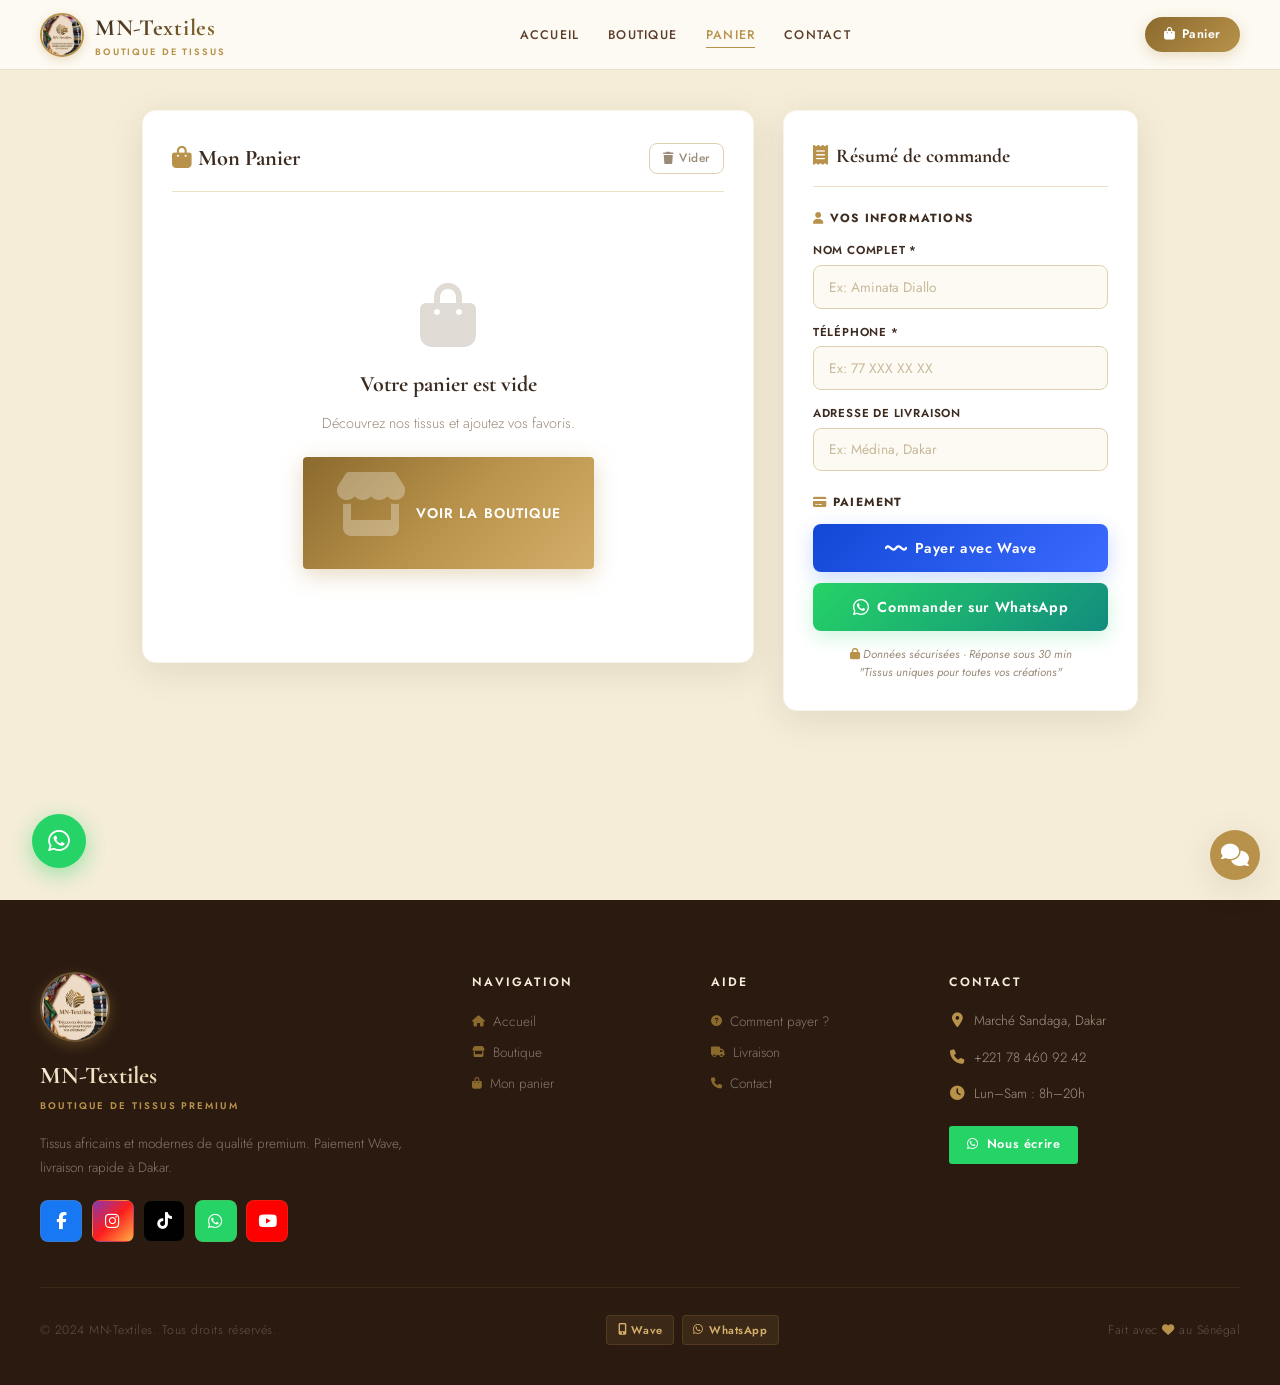
<file: MN-Textiles/panier.html>
<!DOCTYPE html>
<html lang="fr">
<head>
  <meta charset="UTF-8">
  <meta name="viewport" content="width=device-width, initial-scale=1.0">
  <meta name="description" content="Mon panier MN-Textiles — Passez votre commande et payez via Wave.">
  <title>Mon Panier — MN-Textiles</title>
  <link rel="stylesheet" href="style.css">
  <link rel="stylesheet" href="https://cdnjs.cloudflare.com/ajax/libs/font-awesome/6.5.0/css/all.min.css">
  <link rel="icon" href="imagesboutique/logo.png">
</head>
<body>

<!-- WhatsApp flottant -->
<a class="wa-float" href="https://wa.me/221784609242?text=Bonjour%20MN-Textiles%20!" target="_blank" title="Commander sur WhatsApp">
  <i class="fab fa-whatsapp"></i>
</a>

<!-- NAVBAR -->
<nav class="navbar" id="navbar">
  <a class="nav-logo" href="index.html">
    <img class="nav-logo-img" src="imagesboutique/logo.png" alt="MN-Textiles">
    <div>
      <span class="nav-logo-name">MN-Textiles</span>
      <span class="nav-logo-sub">Boutique de tissus</span>
    </div>
  </a>
  <ul class="nav-links" id="nav-links">
    <li><a href="index.html">Accueil</a></li>
    <li><a href="boutique.html">Boutique</a></li>
    <li><a href="panier.html" class="active">Panier</a></li>
    <li><a href="index.html#footer">Contact</a></li>
  </ul>
  <div class="nav-right">
    <a href="panier.html" class="cart-btn">
      <i class="fas fa-shopping-bag"></i> Panier
      <span class="cart-badge" id="cart-badge">0</span>
    </a>
    <button class="burger" id="burger" aria-label="Menu">
      <span></span><span></span><span></span>
    </button>
  </div>
</nav>

<!-- PAGE PANIER -->
<main class="cart-page">
  <div class="cart-container">

    <!-- Articles -->
    <div class="cart-box">
      <div class="cart-header">
        <h2><i class="fas fa-shopping-bag" style="color:var(--or);margin-right:.4rem"></i>Mon Panier</h2>
        <button class="cart-clear" id="cart-clear-btn"><i class="fas fa-trash"></i> Vider</button>
      </div>
      <div id="cart-items-container"></div>
    </div>

    <!-- Résumé + Paiement -->
    <aside class="summary-box">
      <h3><i class="fas fa-receipt" style="color:var(--or);margin-right:.5rem"></i>Résumé de commande</h3>
      <div id="order-summary-content"></div>

      <!-- Formulaire client -->
      <div class="customer-form">
        <h4><i class="fas fa-user"></i> Vos informations</h4>
        <div class="form-group">
          <label>Nom complet *</label>
          <input type="text" id="client-nom" placeholder="Ex: Aminata Diallo">
        </div>
        <div class="form-group">
          <label>Téléphone *</label>
          <input type="tel" id="client-tel" placeholder="Ex: 77 XXX XX XX">
        </div>
        <div class="form-group">
          <label>Adresse de livraison</label>
          <input type="text" id="client-adresse" placeholder="Ex: Médina, Dakar">
        </div>
      </div>

      <!-- Paiement Wave -->
      <div class="payment-title"><i class="fas fa-credit-card"></i> Paiement</div>
      <button class="wave-btn" id="wave-btn">
        <svg width="22" height="14" viewBox="0 0 24 14" fill="none">
          <path d="M1 7 C4 1,8 13,12 7 C16 1,20 13,23 7" stroke="white" stroke-width="2.5" stroke-linecap="round"/>
        </svg>
        Payer avec Wave
      </button>
      <div class="wave-info" id="wave-info"></div>
      <button class="payment-done-btn" id="payment-done-btn">
        <i class="fas fa-check-circle"></i> J'ai effectué le paiement Wave
      </button>

      <!-- Commander sur WhatsApp -->
      <button class="whatsapp-btn" id="whatsapp-order-btn">
        <i class="fab fa-whatsapp" style="font-size:1.15rem"></i>
        Commander sur WhatsApp
      </button>

      <p style="text-align:center;font-size:.72rem;color:var(--gris);margin-top:.9rem;line-height:1.55;font-style:italic">
        <i class="fas fa-lock" style="color:var(--or)"></i> Données sécurisées · Réponse sous 30 min<br>
        <em>"Tissus uniques pour toutes vos créations"</em>
      </p>
    </aside>

  </div>
</main>

<!-- FOOTER -->
<footer id="footer">
  <div class="footer-grid">
    <div>
      <img class="footer-logo-img" src="imagesboutique/logo.png" alt="MN-Textiles">
      <span class="footer-logo-name">MN-Textiles</span>
      <span class="footer-logo-sub">Boutique de tissus premium</span>
      <p class="footer-desc">Tissus africains et modernes de qualité premium. Paiement Wave, livraison rapide à Dakar.</p>
      <div class="social-links">
        <a href="https://facebook.com" target="_blank" class="social-link social-fb" title="Facebook"><i class="fab fa-facebook-f"></i></a>
        <a href="https://instagram.com" target="_blank" class="social-link social-ig" title="Instagram"><i class="fab fa-instagram"></i></a>
        <a href="https://tiktok.com" target="_blank" class="social-link social-tiktok" title="TikTok"><i class="fab fa-tiktok"></i></a>
        <a href="https://wa.me/221784609242" target="_blank" class="social-link social-wa" title="WhatsApp"><i class="fab fa-whatsapp"></i></a>
        <a href="https://youtube.com" target="_blank" class="social-link social-yt" title="YouTube"><i class="fab fa-youtube"></i></a>
      </div>
    </div>
    <div class="footer-col">
      <h4>Navigation</h4>
      <ul class="footer-links">
        <li><a href="index.html"><i class="fas fa-home"></i> Accueil</a></li>
        <li><a href="boutique.html"><i class="fas fa-store"></i> Boutique</a></li>
        <li><a href="panier.html"><i class="fas fa-shopping-bag"></i> Mon panier</a></li>
      </ul>
    </div>
    <div class="footer-col">
      <h4>Aide</h4>
      <ul class="footer-links">
        <li><a href="#"><i class="fas fa-question-circle"></i> Comment payer ?</a></li>
        <li><a href="#"><i class="fas fa-truck"></i> Livraison</a></li>
        <li><a href="index.html#footer"><i class="fas fa-phone"></i> Contact</a></li>
      </ul>
    </div>
    <div class="footer-col">
      <h4>Contact</h4>
      <div class="footer-contact-item"><i class="fas fa-map-marker-alt"></i><span>Marché Sandaga, Dakar</span></div>
      <div class="footer-contact-item"><i class="fas fa-phone"></i><span>+221 78 460 92 42</span></div>
      <div class="footer-contact-item"><i class="fas fa-clock"></i><span>Lun–Sam : 8h–20h</span></div>
      <a href="https://wa.me/221784609242" target="_blank" class="footer-wa-btn">
        <i class="fab fa-whatsapp"></i> Nous écrire
      </a>
    </div>
  </div>
  <div class="footer-bottom">
    <span>© 2024 MN-Textiles. Tous droits réservés.</span>
    <div class="footer-payment-badges">
      <span class="payment-badge"><i class="fas fa-mobile-alt"></i> Wave</span>
      <span class="payment-badge"><i class="fab fa-whatsapp"></i> WhatsApp</span>
    </div>
    <span>Fait avec <i class="fas fa-heart" style="color:var(--or)"></i> au Sénégal</span>
  </div>
</footer>

<div class="toast" id="toast"></div>
<script src="script.js"></script>
</body>
</html>
</file>
<file: MN-Textiles/style.css>
/* ============================================
   MN-TEXTILES — style.css
   Design : Luxe Doré · Beige · Brun
   ============================================ */

/* ── Fonts ── */
@import url('https://fonts.googleapis.com/css2?family=Cormorant+Garamond:ital,wght@0,400;0,600;0,700;1,400;1,600&family=Jost:wght@300;400;500;600;700&display=swap');

/* ── Variables ── */
:root {
  --or:    #B8924A;
  --or2:   #D4AF6A;
  --or3:   #8B6A2E;
  --or4:   #f0d090;
  --beige: #F5EDD8;
  --beige2:#EDE0C4;
  --beige3:#DFD0B0;
  --brun:  #3D2B1F;
  --brun2: #5C3D2A;
  --brun3: #2a1a10;
  --blanc: #FDFAF4;
  --gris:  #9A8A78;
  --gris2: #C8B99A;
  --sh:    0 8px 36px rgba(61,43,31,.10);
  --shh:   0 20px 60px rgba(184,146,74,.25);
  --r:     14px;
  --rs:    8px;
  --tr:    all .38s cubic-bezier(.4,0,.2,1);
  --fd:    'Cormorant Garamond', Georgia, serif;
  --fb:    'Jost', 'Helvetica Neue', sans-serif;
}

/* ── Reset ── */
*, *::before, *::after { box-sizing: border-box; margin: 0; padding: 0; }
html { scroll-behavior: smooth; }
body { font-family: var(--fb); background: var(--blanc); color: var(--brun); overflow-x: hidden; line-height: 1.65; }
img { display: block; max-width: 100%; }
a { text-decoration: none; cursor: pointer; }
button { cursor: pointer; font-family: var(--fb); }
::-webkit-scrollbar { width: 5px; }
::-webkit-scrollbar-track { background: var(--beige); }
::-webkit-scrollbar-thumb { background: var(--or); border-radius: 3px; }

/* ======================================
   NAVBAR
====================================== */
.navbar {
  position: fixed; top: 0; width: 100%; z-index: 1000;
  background: rgba(253,250,244,.97);
  backdrop-filter: blur(20px);
  border-bottom: 1px solid rgba(184,146,74,.22);
  padding: 0 2.5rem; height: 70px;
  display: flex; align-items: center; justify-content: space-between;
  transition: var(--tr);
}
.navbar.scrolled { box-shadow: 0 4px 28px rgba(61,43,31,.14); }

.nav-logo { display: flex; align-items: center; gap: 11px; }
.nav-logo-img {
  width: 44px; height: 44px; border-radius: 50%; object-fit: cover;
  border: 2px solid var(--or); box-shadow: 0 3px 10px rgba(184,146,74,.3);
}
.nav-logo-name {
  font-family: var(--fd); font-size: 1.45rem; font-weight: 700;
  letter-spacing: .03em;
  background: linear-gradient(135deg, var(--brun), var(--or3));
  -webkit-background-clip: text; -webkit-text-fill-color: transparent; background-clip: text;
}
.nav-logo-sub {
  font-size: .58rem; font-weight: 600; letter-spacing: .2em; text-transform: uppercase;
  color: var(--or); display: block; margin-top: -3px; -webkit-text-fill-color: var(--or);
}

.nav-links { display: flex; align-items: center; gap: 1.8rem; list-style: none; }
.nav-links a {
  color: var(--brun2); font-size: .78rem; font-weight: 500;
  letter-spacing: .1em; text-transform: uppercase;
  transition: var(--tr); position: relative;
}
.nav-links a::after {
  content: ''; position: absolute; bottom: -4px; left: 0;
  width: 0; height: 1.5px; background: var(--or); transition: var(--tr);
}
.nav-links a:hover, .nav-links a.active { color: var(--or); }
.nav-links a:hover::after, .nav-links a.active::after { width: 100%; }

.nav-right { display: flex; align-items: center; gap: .85rem; }
.cart-btn {
  position: relative;
  background: linear-gradient(135deg, var(--or3), var(--or));
  color: #fff; padding: .48rem 1.2rem; border-radius: 50px;
  font-size: .78rem; font-weight: 600; letter-spacing: .04em;
  display: flex; align-items: center; gap: 6px;
  border: none; transition: var(--tr);
  box-shadow: 0 4px 14px rgba(184,146,74,.3);
}
.cart-btn:hover { transform: translateY(-2px); box-shadow: 0 8px 22px rgba(184,146,74,.45); }
.cart-badge {
  position: absolute; top: -6px; right: -6px;
  background: var(--brun); color: #fff; font-size: .6rem; font-weight: 700;
  width: 17px; height: 17px; border-radius: 50%;
  display: none; align-items: center; justify-content: center;
  border: 2px solid var(--blanc);
}
.cart-badge.show { display: flex; animation: pop .3s ease; }
@keyframes pop { 0%{transform:scale(0)} 70%{transform:scale(1.3)} 100%{transform:scale(1)} }

.burger { display: none; flex-direction: column; gap: 5px; background: none; border: none; padding: 5px; }
.burger span { width: 22px; height: 2px; background: var(--brun); border-radius: 2px; transition: var(--tr); display: block; }
.burger.open span:nth-child(1) { transform: translateY(7px) rotate(45deg); }
.burger.open span:nth-child(2) { opacity: 0; }
.burger.open span:nth-child(3) { transform: translateY(-7px) rotate(-45deg); }

/* ======================================
   BOUTONS GLOBAUX
====================================== */
.btn-gold {
  background: linear-gradient(135deg, var(--or3), var(--or), var(--or2));
  color: #fff; padding: .88rem 2rem; border-radius: 4px;
  font-weight: 600; font-size: .87rem; letter-spacing: .08em; text-transform: uppercase;
  display: inline-flex; align-items: center; gap: 8px;
  border: none; transition: var(--tr); cursor: pointer;
  box-shadow: 0 6px 22px rgba(184,146,74,.35);
}
.btn-gold:hover { transform: translateY(-3px); box-shadow: 0 14px 36px rgba(184,146,74,.5); }

.btn-outline {
  background: transparent; color: var(--blanc);
  padding: .88rem 2rem; border-radius: 4px;
  font-weight: 500; font-size: .87rem; letter-spacing: .08em; text-transform: uppercase;
  display: inline-flex; align-items: center; gap: 8px;
  border: 1px solid rgba(253,250,244,.28); transition: var(--tr); cursor: pointer;
}
.btn-outline:hover { background: rgba(253,250,244,.1); border-color: rgba(253,250,244,.55); transform: translateY(-2px); }

.btn-brun {
  background: var(--brun); color: #fff; padding: .85rem 1.9rem; border-radius: 4px;
  font-weight: 600; font-size: .86rem; letter-spacing: .06em; text-transform: uppercase;
  display: inline-flex; align-items: center; gap: 8px;
  border: none; transition: var(--tr); cursor: pointer;
}
.btn-brun:hover { background: var(--brun2); transform: translateY(-2px); box-shadow: 0 8px 24px rgba(61,43,31,.25); }

/* ======================================
   HERO
====================================== */
.hero {
  min-height: 100vh; position: relative; display: flex; align-items: center;
  overflow: hidden; padding-top: 70px;
}
.hero-bg { position: absolute; inset: 0; animation: hzoom 16s ease-in-out infinite alternate; }
.hero-bg img { width: 100%; height: 100%; object-fit: cover; }
.hero-overlay {
  position: absolute; inset: 0;
  background: linear-gradient(135deg, rgba(42,26,16,.9) 0%, rgba(42,26,16,.52) 45%, rgba(184,146,74,.08) 100%);
}
.hero-pattern {
  position: absolute; inset: 0; z-index: 1;
  background-image:
    repeating-linear-gradient(60deg, rgba(212,175,106,.05) 0, rgba(212,175,106,.05) 1px, transparent 1px, transparent 32px),
    repeating-linear-gradient(-60deg, rgba(212,175,106,.05) 0, rgba(212,175,106,.05) 1px, transparent 1px, transparent 32px);
}
@keyframes hzoom { from{transform:scale(1)} to{transform:scale(1.07)} }

.hero-content { position: relative; z-index: 2; max-width: 660px; padding: 0 2.5rem; margin-left: 8%; animation: fadeUp .9s ease .2s both; }
@keyframes fadeUp { from{opacity:0;transform:translateY(40px)} to{opacity:1;transform:translateY(0)} }

.hero-badge {
  display: inline-flex; align-items: center; gap: 7px;
  background: rgba(212,175,106,.18); border: 1px solid rgba(212,175,106,.4);
  color: var(--or2); padding: .32rem 1rem; border-radius: 50px;
  font-size: .72rem; font-weight: 600; letter-spacing: .14em; text-transform: uppercase;
  margin-bottom: 1.4rem;
}
.hero-brand { display: flex; align-items: center; gap: 14px; margin-bottom: 1.3rem; }
.hero-brand-logo {
  width: 68px; height: 68px; border-radius: 50%; object-fit: cover;
  border: 2.5px solid rgba(212,175,106,.6); box-shadow: 0 8px 28px rgba(184,146,74,.45);
}
.hero-brand-name {
  font-family: var(--fd); font-size: clamp(2rem, 4.5vw, 3.5rem);
  font-weight: 700; color: #fff; letter-spacing: .04em;
  text-shadow: 0 2px 12px rgba(0,0,0,.3);
}
.hero-slogan { font-family: var(--fd); font-size: clamp(1.25rem, 2.8vw, 1.85rem); font-style: italic; color: rgba(253,250,244,.85); margin-bottom: .9rem; line-height: 1.35; }
.hero-slogan em { color: var(--or2); }
.hero-sub { font-size: .95rem; color: rgba(253,250,244,.62); margin-bottom: 2.3rem; max-width: 450px; line-height: 1.78; font-weight: 300; }
.hero-actions { display: flex; gap: .9rem; flex-wrap: wrap; }

.hero-scroll {
  position: absolute; bottom: 2rem; left: 50%; transform: translateX(-50%); z-index: 2;
  display: flex; flex-direction: column; align-items: center; gap: 6px;
  color: rgba(245,237,216,.4); font-size: .68rem; letter-spacing: .14em; text-transform: uppercase;
  animation: scrollBounce 2s infinite;
}
@keyframes scrollBounce { 0%,100%{transform:translateX(-50%) translateY(0)} 50%{transform:translateX(-50%) translateY(8px)} }

/* ======================================
   FEATURES STRIP
====================================== */
.features-strip { background: var(--brun); padding: 0 2.5rem; }
.features-strip-inner {
  max-width: 1280px; margin: 0 auto;
  display: grid; grid-template-columns: repeat(4, 1fr);
  border-top: 1px solid rgba(184,146,74,.18);
}
.feature-item { display: flex; align-items: center; gap: 12px; padding: 1.4rem 1rem; border-right: 1px solid rgba(184,146,74,.14); }
.feature-item:last-child { border-right: none; }
.feature-item i { font-size: 1.3rem; color: var(--or2); flex-shrink: 0; width: 28px; text-align: center; }
.feature-text strong { display: block; color: var(--beige); font-size: .81rem; font-weight: 600; letter-spacing: .03em; }
.feature-text span { color: rgba(245,237,216,.42); font-size: .72rem; }

/* ======================================
   SECTIONS
====================================== */
.section { padding: 5.5rem 2.5rem; }
.section-inner { max-width: 1280px; margin: 0 auto; }
.section-header { text-align: center; margin-bottom: 3.8rem; }
.section-header::after { content: ''; display: block; width: 55px; height: 2px; background: linear-gradient(90deg, var(--or3), var(--or2)); margin: 1.1rem auto 0; border-radius: 2px; }
.section-tag { display: inline-block; color: var(--or); font-size: .71rem; font-weight: 600; letter-spacing: .22em; text-transform: uppercase; margin-bottom: .55rem; }
.section-title { font-family: var(--fd); font-size: clamp(1.9rem, 4vw, 2.9rem); font-weight: 700; color: var(--brun); line-height: 1.12; margin-bottom: .7rem; letter-spacing: .01em; }
.section-subtitle { color: var(--gris); font-size: .94rem; max-width: 460px; margin: 0 auto; line-height: 1.75; font-weight: 300; }

/* ======================================
   GRILLE PRODUITS
====================================== */
.products-grid { display: grid; grid-template-columns: repeat(auto-fill, minmax(260px, 1fr)); gap: 1.75rem; }

.product-card {
  background: #fff; border-radius: var(--r); overflow: hidden;
  box-shadow: var(--sh); transition: var(--tr); position: relative;
  border: 1px solid rgba(184,146,74,.08);
}
.product-card:hover { transform: translateY(-7px); box-shadow: var(--shh); border-color: rgba(184,146,74,.28); }
.product-card:hover .product-img img { transform: scale(1.09); }

.product-img { position: relative; height: 255px; overflow: hidden; background: var(--beige); }
.product-img img { width: 100%; height: 100%; object-fit: cover; transition: transform .6s cubic-bezier(.4,0,.2,1); }

.product-badge { position: absolute; top: 11px; left: 11px; z-index: 2; color: #fff; font-size: .64rem; font-weight: 600; padding: .2rem .7rem; border-radius: 3px; letter-spacing: .08em; text-transform: uppercase; }
.b-promo { background: var(--or); }
.b-new   { background: #5C8A4A; }
.b-pop   { background: var(--brun); }

.product-wishlist {
  position: absolute; top: 11px; right: 11px; z-index: 2;
  width: 34px; height: 34px; background: rgba(253,250,244,.92);
  border: none; border-radius: 50%; display: flex; align-items: center; justify-content: center;
  font-size: .9rem; box-shadow: 0 2px 8px rgba(61,43,31,.15); transition: var(--tr);
}
.product-wishlist:hover { background: var(--beige); transform: scale(1.1); }
.product-wishlist.active { background: #fff0f0; }

.product-overlay {
  position: absolute; inset: 0; z-index: 1;
  background: linear-gradient(to top, rgba(61,43,31,.82) 0%, transparent 55%);
  opacity: 0; transition: var(--tr); display: flex; align-items: flex-end; padding: 1.1rem;
}
.product-card:hover .product-overlay { opacity: 1; }
.product-overlay-btn {
  width: 100%; background: rgba(245,237,216,.95); color: var(--brun); border: none;
  padding: .62rem; border-radius: var(--rs); font-weight: 600; font-size: .79rem;
  letter-spacing: .05em; transition: var(--tr);
}
.product-overlay-btn:hover { background: var(--or); color: #fff; }

.product-info { padding: 1.2rem; }
.product-category { font-size: .66rem; font-weight: 600; color: var(--or3); text-transform: uppercase; letter-spacing: .12em; margin-bottom: .32rem; }
.product-name { font-family: var(--fd); font-size: 1.05rem; font-weight: 600; color: var(--brun); margin-bottom: .42rem; line-height: 1.3; }
.product-stars { font-size: .74rem; color: #C9993A; margin-bottom: .68rem; display: flex; align-items: center; gap: 4px; }
.product-stars span { color: var(--gris); font-size: .7rem; }
.product-footer { display: flex; align-items: center; justify-content: space-between; margin-top: .35rem; }
.price-current { font-size: 1.12rem; font-weight: 700; color: var(--or3); font-family: var(--fd); }
.price-old { font-size: .74rem; color: var(--gris2); text-decoration: line-through; }
.btn-add-cart {
  background: var(--brun); color: #fff; border: none; padding: .5rem .95rem;
  border-radius: var(--rs); font-size: .76rem; font-weight: 600; letter-spacing: .04em;
  display: flex; align-items: center; gap: 5px; transition: var(--tr);
}
.btn-add-cart:hover { background: var(--or3); transform: scale(1.05); }
.btn-add-cart.added { background: #5C8A4A; animation: addedPop .4s ease; }
@keyframes addedPop { 0%,100%{transform:scale(1)} 50%{transform:scale(1.18)} }

/* ======================================
   GALERIE SLIDER
====================================== */
.gallery-section { background: var(--beige); }
.gallery-slider { position: relative; overflow: hidden; border-radius: var(--r); }
.gallery-track { display: flex; transition: transform .5s cubic-bezier(.4,0,.2,1); }
.gallery-slide { flex: 0 0 33.333%; padding: .5rem; }
.gallery-slide img { width: 100%; height: 220px; object-fit: cover; border-radius: var(--rs); box-shadow: var(--sh); transition: var(--tr); }
.gallery-slide img:hover { transform: scale(1.04); box-shadow: var(--shh); }
.gallery-nav { display: flex; justify-content: center; gap: .75rem; margin-top: 1.5rem; align-items: center; }
.gallery-nav-btn {
  width: 38px; height: 38px; border-radius: 50%; border: 2px solid var(--or);
  background: transparent; color: var(--or); display: flex; align-items: center; justify-content: center;
  font-size: .88rem; transition: var(--tr);
}
.gallery-nav-btn:hover { background: var(--or); color: #fff; }
.gallery-dots { display: flex; gap: 6px; align-items: center; }
.gallery-dot { width: 7px; height: 7px; border-radius: 50%; background: var(--gris2); transition: var(--tr); cursor: pointer; }
.gallery-dot.active { background: var(--or); width: 18px; border-radius: 4px; }

/* ======================================
   PROMO BANNER
====================================== */
.promo-banner {
  background: linear-gradient(135deg, var(--brun3), var(--brun), var(--brun2));
  padding: 3.5rem 2.5rem; position: relative; overflow: hidden;
}
.promo-banner::before {
  content: ''; position: absolute; inset: 0;
  background: radial-gradient(circle at 15% 50%, rgba(184,146,74,.18) 0%, transparent 55%),
              radial-gradient(circle at 85% 50%, rgba(184,146,74,.12) 0%, transparent 55%);
}
.promo-banner::after {
  content: ''; position: absolute; inset: 0;
  background-image:
    repeating-linear-gradient(60deg, rgba(184,146,74,.04) 0, rgba(184,146,74,.04) 1px, transparent 1px, transparent 32px),
    repeating-linear-gradient(-60deg, rgba(184,146,74,.04) 0, rgba(184,146,74,.04) 1px, transparent 1px, transparent 32px);
}
.promo-banner-inner { max-width: 1280px; margin: 0 auto; display: flex; align-items: center; justify-content: space-between; gap: 2rem; flex-wrap: wrap; position: relative; z-index: 1; }
.promo-banner h2 { font-family: var(--fd); font-size: clamp(1.5rem, 4vw, 2.6rem); font-weight: 700; color: var(--beige); letter-spacing: .02em; margin-bottom: .4rem; }
.promo-banner p { color: rgba(245,237,216,.52); font-size: .93rem; }
.highlight { color: var(--or2); }

/* ======================================
   TÉMOIGNAGES
====================================== */
.testimonials-section { background: var(--beige); }
.testimonials-grid { display: grid; grid-template-columns: repeat(auto-fill, minmax(275px, 1fr)); gap: 1.4rem; }
.testimonial-card {
  background: #fff; border-radius: var(--r); padding: 1.75rem;
  box-shadow: var(--sh); position: relative; transition: var(--tr);
  border: 1px solid rgba(184,146,74,.07);
}
.testimonial-card:hover { transform: translateY(-4px); box-shadow: var(--shh); }
.testimonial-card::before {
  content: '\201C'; position: absolute; top: .8rem; right: 1.3rem;
  font-family: var(--fd); font-size: 5rem; color: var(--or); opacity: .11; line-height: 1; font-weight: 700;
}
.testimonial-stars { color: #C9993A; font-size: .86rem; margin-bottom: .82rem; letter-spacing: .1em; }
.testimonial-text { color: var(--brun2); font-family: var(--fd); font-size: 1rem; line-height: 1.72; margin-bottom: 1.35rem; font-style: italic; }
.testimonial-author { display: flex; align-items: center; gap: 11px; }
.testimonial-avatar { width: 42px; height: 42px; border-radius: 50%; flex-shrink: 0; background: linear-gradient(135deg, var(--or3), var(--or2)); display: flex; align-items: center; justify-content: center; color: #fff; font-weight: 700; font-size: .92rem; }
.testimonial-name { display: block; font-size: .86rem; color: var(--brun); font-weight: 600; }
.testimonial-city { font-size: .73rem; color: var(--gris); }

/* ======================================
   SHOP HERO
====================================== */

/* ======================================
   CHATBOT (float)
====================================== */
.chatbot-toggle { position: fixed; bottom: 20px; right: 20px; width: 50px; height: 50px; background: var(--or); color: #fff; border-radius: 50%; display: flex; align-items: center; justify-content: center; font-size: 1.4rem; cursor: pointer; box-shadow: var(--sh); z-index: 2000; }
.chatbot-wrapper { position: fixed; bottom: 80px; right: 20px; width: 300px; max-height: 400px; background: #fff; border: 1px solid var(--or); border-radius: 8px; box-shadow: var(--shh); display: none; flex-direction: column; overflow: hidden; font-size: .9rem; z-index: 2000; }
.chatbot-header { background: var(--or); color: #fff; padding: 0.6rem; font-weight: 600; display: flex; justify-content: space-between; align-items: center; }
.chatbot-header .chat-close { cursor: pointer; font-size: 1.2rem; }
.chatbot-messages { flex: 1; padding: 0.6rem; overflow-y: auto; }
.chat-msg { margin-bottom: 0.45rem; padding: 0.4rem 0.6rem; border-radius: 4px; max-width: 85%; }
.chat-msg.user { background: var(--beige2); align-self: flex-end; }
.chat-msg.bot { background: var(--beige); }
.chatbot-input { display: flex; border-top: 1px solid #ddd; }
.chatbot-input input { flex: 1; border: none; padding: 0.6rem; }
.chatbot-input button { background: var(--or); color: #fff; border: none; padding: 0.6rem 1rem; }

/* ======================================
   SHOP HERO
====================================== */
.shop-hero {
  background: linear-gradient(135deg, var(--brun3) 0%, var(--brun) 100%);
  padding: 7.5rem 2.5rem 3.8rem; text-align: center; position: relative; overflow: hidden;
}
.shop-hero::before { content: ''; position: absolute; inset: 0; background: radial-gradient(circle at 50% 60%, rgba(184,146,74,.18) 0%, transparent 68%); }
.shop-hero::after {
  content: ''; position: absolute; inset: 0;
  background-image:
    repeating-linear-gradient(60deg, rgba(184,146,74,.04) 0, rgba(184,146,74,.04) 1px, transparent 1px, transparent 32px),
    repeating-linear-gradient(-60deg, rgba(184,146,74,.04) 0, rgba(184,146,74,.04) 1px, transparent 1px, transparent 32px);
}
.shop-hero h1 { font-family: var(--fd); font-size: clamp(2rem, 5vw, 3.4rem); font-weight: 700; color: var(--beige); margin-bottom: .7rem; position: relative; z-index: 1; letter-spacing: .04em; }
.shop-hero p { color: rgba(245,237,216,.52); font-size: .95rem; position: relative; z-index: 1; }

/* ── Recherche & Filtres ── */
.shop-controls { display: flex; gap: .9rem; margin-bottom: 2.8rem; flex-wrap: wrap; align-items: center; justify-content: space-between; }
.search-bar { flex: 1; min-width: 180px; max-width: 360px; position: relative; }
.search-bar input {
  width: 100%; padding: .72rem .95rem .72rem 2.7rem;
  border: 1.5px solid var(--beige3); border-radius: 4px;
  font-size: .86rem; background: #fff; color: var(--brun); font-family: var(--fb);
  outline: none; transition: var(--tr);
}
.search-bar input:focus { border-color: var(--or); box-shadow: 0 0 0 3px rgba(184,146,74,.12); }
.search-bar input::placeholder { color: var(--gris2); }
.search-icon { position: absolute; left: .88rem; top: 50%; transform: translateY(-50%); color: var(--gris2); font-size: .9rem; }
.filters { display: flex; gap: .45rem; flex-wrap: wrap; }
.filter-btn { padding: .5rem 1.05rem; border-radius: 3px; border: 1.5px solid var(--beige3); background: #fff; color: var(--gris); font-size: .77rem; font-weight: 600; letter-spacing: .06em; transition: var(--tr); }
.filter-btn:hover, .filter-btn.active { border-color: var(--or3); background: var(--or3); color: #fff; }

/* ── Empty state ── */
.empty-state { text-align: center; padding: 4rem 2rem; color: var(--gris); grid-column: 1/-1; }
.empty-state i { font-size: 3rem; opacity: .3; display: block; margin-bottom: 1rem; }

/* ======================================
   PANIER
====================================== */
.cart-page { padding-top: 70px; background: var(--beige); min-height: 100vh; }
.cart-container { max-width: 1060px; margin: 0 auto; padding: 2.5rem 2rem; display: grid; grid-template-columns: 1fr 355px; gap: 1.8rem; align-items: start; }
.cart-box, .summary-box { background: #fff; border-radius: var(--r); padding: 1.8rem; box-shadow: var(--sh); border: 1px solid rgba(184,146,74,.1); }
.summary-box { position: sticky; top: 85px; }
.cart-header { display: flex; align-items: center; justify-content: space-between; margin-bottom: 1.65rem; padding-bottom: .9rem; border-bottom: 1.5px solid var(--beige2); }
.cart-header h2 { font-family: var(--fd); font-size: 1.4rem; font-weight: 700; color: var(--brun); }
.cart-clear { background: none; border: 1.5px solid var(--beige3); color: var(--gris); padding: .35rem .85rem; border-radius: var(--rs); font-size: .75rem; font-weight: 500; letter-spacing: .04em; transition: var(--tr); }
.cart-clear:hover { border-color: #c0392b; color: #c0392b; }

.cart-item { display: grid; grid-template-columns: 76px 1fr auto; gap: 1.15rem; padding: 1.3rem 0; border-bottom: 1px solid var(--beige); align-items: center; animation: slideIn .3s ease; }
@keyframes slideIn { from{opacity:0;transform:translateX(-16px)} to{opacity:1;transform:translateX(0)} }
.cart-item:last-child { border-bottom: none; }
.cart-item-img { width: 76px; height: 76px; border-radius: var(--rs); object-fit: cover; }
.cart-item-cat { font-size: .67rem; color: var(--or3); font-weight: 600; text-transform: uppercase; letter-spacing: .1em; margin-bottom: .2rem; }
.cart-item h4 { font-family: var(--fd); font-size: .95rem; font-weight: 600; margin-bottom: .28rem; color: var(--brun); }
.cart-item-price { font-size: .95rem; font-weight: 700; color: var(--or3); font-family: var(--fd); }
.cart-item-actions { display: flex; flex-direction: column; align-items: flex-end; gap: .62rem; }
.qty-controls { display: flex; align-items: center; background: var(--beige); border-radius: var(--rs); overflow: hidden; }
.qty-btn { background: none; border: none; width: 28px; height: 28px; display: flex; align-items: center; justify-content: center; font-size: .88rem; font-weight: 700; color: var(--brun); transition: var(--tr); }
.qty-btn:hover { background: var(--or); color: #fff; }
.qty-value { width: 30px; text-align: center; font-weight: 700; font-size: .85rem; background: #fff; height: 28px; display: flex; align-items: center; justify-content: center; }
.delete-btn { background: none; border: none; color: var(--gris2); font-size: .95rem; transition: var(--tr); padding: 3px; }
.delete-btn:hover { color: #c0392b; transform: scale(1.2); }

/* ── Résumé ── */
.summary-box h3 { font-family: var(--fd); font-size: 1.22rem; font-weight: 700; color: var(--brun); margin-bottom: 1.3rem; padding-bottom: .88rem; border-bottom: 1.5px solid var(--beige2); }
.summary-line { display: flex; justify-content: space-between; margin-bottom: .6rem; font-size: .86rem; color: var(--brun2); }
.summary-line.total { padding-top: .82rem; margin-top: .38rem; border-top: 1.5px solid var(--beige2); font-weight: 700; font-size: 1.02rem; color: var(--brun); }
.summary-line.total .amount { color: var(--or3); font-family: var(--fd); font-size: 1.3rem; }

/* ── Formulaire client ── */
.customer-form { margin: 1.3rem 0; }
.customer-form h4 { font-size: .74rem; font-weight: 700; text-transform: uppercase; letter-spacing: .1em; margin-bottom: .88rem; color: var(--brun); display: flex; align-items: center; gap: 6px; }
.customer-form h4 i { color: var(--or); }
.form-group { margin-bottom: .85rem; }
.form-group label { display: block; font-size: .72rem; font-weight: 600; color: var(--brun); margin-bottom: .3rem; text-transform: uppercase; letter-spacing: .07em; }
.form-group input { width: 100%; padding: .68rem .92rem; border: 1.5px solid var(--beige3); border-radius: var(--rs); font-size: .86rem; font-family: var(--fb); background: var(--blanc); color: var(--brun); outline: none; transition: var(--tr); }
.form-group input:focus { border-color: var(--or); box-shadow: 0 0 0 3px rgba(184,146,74,.12); }
.form-group input::placeholder { color: var(--gris2); }

/* ── Wave ── */
.payment-title { font-size: .74rem; font-weight: 700; text-transform: uppercase; letter-spacing: .1em; margin-bottom: .75rem; color: var(--brun); display: flex; align-items: center; gap: 6px; }
.payment-title i { color: var(--or); }
.wave-btn {
  width: 100%; background: linear-gradient(135deg, #1248D6, #3B6AFF); color: #fff; border: none;
  padding: .88rem; border-radius: var(--rs); font-size: .9rem; font-weight: 600; letter-spacing: .04em;
  display: flex; align-items: center; justify-content: center; gap: 8px;
  transition: var(--tr); margin-bottom: .68rem; box-shadow: 0 6px 20px rgba(26,86,255,.22);
}
.wave-btn:hover { transform: translateY(-2px); box-shadow: 0 12px 30px rgba(26,86,255,.35); }
.wave-info { background: #EEF2FF; border: 1.5px solid #c7d2fe; border-radius: var(--rs); padding: .9rem; font-size: .81rem; color: #3730a3; display: none; margin-bottom: .82rem; }
.wave-info.show { display: block; animation: fadeUp .3s ease; }
.wave-info strong { display: block; font-size: .9rem; margin-bottom: .4rem; }
.wave-number { font-size: 1.45rem; font-weight: 700; color: #1248D6; letter-spacing: .12em; display: block; margin: .4rem 0; }
.payment-done-btn { width: 100%; background: #4A8A3E; color: #fff; border: none; padding: .8rem; border-radius: var(--rs); font-size: .84rem; font-weight: 600; letter-spacing: .04em; transition: var(--tr); display: none; margin-top: .68rem; }
.payment-done-btn.show { display: block; }
.payment-done-btn:hover { background: #3A7030; transform: translateY(-1px); }
.whatsapp-btn {
  width: 100%; background: linear-gradient(135deg, #25D366, #128C7E); color: #fff; border: none;
  padding: .88rem; border-radius: var(--rs); font-size: .9rem; font-weight: 600; letter-spacing: .04em;
  display: flex; align-items: center; justify-content: center; gap: 8px;
  transition: var(--tr); margin-top: .72rem; box-shadow: 0 6px 20px rgba(37,211,102,.22);
}
.whatsapp-btn:hover { transform: translateY(-2px); box-shadow: 0 12px 30px rgba(37,211,102,.38); }

/* ── Panier vide ── */
.cart-empty { text-align: center; padding: 4rem 2rem; color: var(--gris); }
.cart-empty i { font-size: 4rem; opacity: .3; display: block; margin-bottom: 1.2rem; }
.cart-empty h3 { font-family: var(--fd); font-size: 1.38rem; color: var(--brun); margin-bottom: .62rem; }
.cart-empty p { margin-bottom: 1.35rem; font-size: .9rem; font-weight: 300; }

/* ======================================
   MODAL PRODUIT
====================================== */
.modal-overlay { position: fixed; inset: 0; background: rgba(61,43,31,.72); z-index: 9000; display: flex; align-items: center; justify-content: center; padding: 1rem; opacity: 0; pointer-events: none; transition: opacity .3s ease; backdrop-filter: blur(8px); }
.modal-overlay.open { opacity: 1; pointer-events: all; }
.modal { background: #fff; border-radius: var(--r); width: 100%; max-width: 640px; max-height: 90vh; overflow-y: auto; position: relative; transform: scale(.9) translateY(18px); transition: all .3s cubic-bezier(.4,0,.2,1); }
.modal-overlay.open .modal { transform: scale(1) translateY(0); }
.modal-img { width: 100%; height: 265px; object-fit: cover; border-radius: var(--r) var(--r) 0 0; }
.modal-body { padding: 1.7rem; }
.modal-close { position: absolute; top: 11px; right: 11px; background: rgba(253,250,244,.92); border: none; width: 36px; height: 36px; border-radius: 50%; display: flex; align-items: center; justify-content: center; font-size: 1.05rem; box-shadow: 0 2px 8px rgba(61,43,31,.2); transition: var(--tr); }
.modal-close:hover { background: var(--beige); transform: rotate(90deg); }
.modal-cat { font-size: .67rem; font-weight: 600; color: var(--or3); text-transform: uppercase; letter-spacing: .12em; margin-bottom: .32rem; }
.modal-name { font-family: var(--fd); font-size: 1.5rem; font-weight: 700; color: var(--brun); margin-bottom: .42rem; }
.modal-stars { font-size: .8rem; color: #C9993A; margin-bottom: .88rem; }
.modal-desc { color: var(--brun2); font-size: .89rem; line-height: 1.75; margin-bottom: 1.05rem; font-weight: 300; }
.modal-price { font-family: var(--fd); font-size: 1.72rem; font-weight: 700; color: var(--or3); margin-bottom: 1.05rem; }
.modal-tags { display: flex; gap: .42rem; flex-wrap: wrap; margin-bottom: 1.35rem; }
.modal-tag { background: var(--beige); color: var(--brun2); padding: .26rem .72rem; border-radius: 3px; font-size: .72rem; font-weight: 500; letter-spacing: .04em; }
.modal-add { width: 100%; background: linear-gradient(135deg, var(--or3), var(--or), var(--or2)); color: #fff; border: none; padding: .92rem; border-radius: var(--rs); font-size: .93rem; font-weight: 600; letter-spacing: .06em; text-transform: uppercase; display: flex; align-items: center; justify-content: center; gap: 9px; transition: var(--tr); box-shadow: 0 6px 20px rgba(184,146,74,.3); }
.modal-add:hover { transform: translateY(-2px); box-shadow: 0 12px 32px rgba(184,146,74,.45); }

/* ======================================
   TOAST
====================================== */
.toast { position: fixed; bottom: 2rem; right: 2rem; z-index: 99999; background: var(--brun); color: var(--beige); padding: .86rem 1.35rem; border-radius: var(--r); box-shadow: 0 8px 32px rgba(61,43,31,.28); display: flex; align-items: center; gap: 11px; font-size: .85rem; font-weight: 500; transform: translateY(100px); opacity: 0; max-width: 300px; transition: all .4s cubic-bezier(.4,0,.2,1); border-left: 4px solid var(--or); letter-spacing: .02em; }
.toast.show { transform: translateY(0); opacity: 1; }

/* ======================================
   WHATSAPP FLOTTANT
====================================== */
.wa-float { position: fixed; bottom: 2rem; left: 2rem; z-index: 999; width: 54px; height: 54px; background: #25D366; border-radius: 50%; display: flex; align-items: center; justify-content: center; color: #fff; font-size: 1.55rem; box-shadow: 0 6px 22px rgba(37,211,102,.45); transition: var(--tr); animation: waPulse 2.5s infinite; text-decoration: none; }
.wa-float:hover { transform: scale(1.12); background: #128C7E; box-shadow: 0 10px 30px rgba(37,211,102,.55); }
@keyframes waPulse { 0%,100%{box-shadow:0 6px 22px rgba(37,211,102,.45)} 50%{box-shadow:0 6px 22px rgba(37,211,102,.45),0 0 0 10px rgba(37,211,102,.1)} }

/* ======================================
   FOOTER
====================================== */
footer { background: var(--brun3); color: rgba(245,237,216,.6); padding: 4.5rem 2.5rem 2.5rem; }
.footer-grid { max-width: 1280px; margin: 0 auto; display: grid; grid-template-columns: 2fr 1fr 1fr 1.5fr; gap: 2.8rem; margin-bottom: 2.8rem; }

.footer-logo-img { width: 70px; height: 70px; border-radius: 50%; object-fit: cover; border: 2px solid rgba(212,175,106,.4); box-shadow: 0 4px 14px rgba(184,146,74,.3); margin-bottom: .9rem; }
.footer-logo-name { font-family: var(--fd); font-size: 1.5rem; font-weight: 700; background: linear-gradient(135deg, var(--beige), var(--or2)); -webkit-background-clip: text; -webkit-text-fill-color: transparent; background-clip: text; display: block; margin-bottom: .2rem; }
.footer-logo-sub { display: block; font-size: .6rem; font-weight: 600; letter-spacing: .2em; text-transform: uppercase; color: var(--or); margin-bottom: 1rem; -webkit-text-fill-color: var(--or); }
.footer-desc { font-size: .85rem; line-height: 1.78; margin-bottom: 1.3rem; color: rgba(245,237,216,.46); font-weight: 300; }

/* ── Icônes sociales ── */
.social-links { display: flex; gap: .6rem; flex-wrap: wrap; }
.social-link { width: 42px; height: 42px; border-radius: var(--rs); display: flex; align-items: center; justify-content: center; font-size: 1.05rem; transition: var(--tr); cursor: pointer; border: 1px solid rgba(184,146,74,.2); text-decoration: none; }
.social-link:hover { transform: translateY(-3px); box-shadow: 0 6px 18px rgba(0,0,0,.3); }
.social-fb   { background: #1877F2; color: #fff; } .social-fb:hover   { background: #0d63d4; }
.social-ig   { background: linear-gradient(135deg,#833ab4,#fd1d1d,#fcb045); color: #fff; } .social-ig:hover { filter: brightness(1.15); }
.social-tiktok { background: #010101; color: #fff; } .social-tiktok:hover { background: #333; }
.social-wa   { background: #25D366; color: #fff; } .social-wa:hover   { background: #128C7E; }
.social-yt   { background: #FF0000; color: #fff; } .social-yt:hover   { background: #cc0000; }

.footer-col h4 { color: var(--beige); font-size: .76rem; font-weight: 600; text-transform: uppercase; letter-spacing: .18em; margin-bottom: 1.15rem; }
.footer-links { list-style: none; }
.footer-links li { margin-bottom: .52rem; }
.footer-links a { color: rgba(245,237,216,.46); font-size: .85rem; transition: var(--tr); font-weight: 300; display: flex; align-items: center; gap: 8px; }
.footer-links a i { font-size: .7rem; color: var(--or3); }
.footer-links a:hover { color: var(--or2); padding-left: 4px; }
.footer-contact-item { display: flex; align-items: flex-start; gap: 9px; margin-bottom: .88rem; font-size: .84rem; font-weight: 300; }
.footer-contact-item i { color: var(--or); font-size: .9rem; margin-top: 3px; flex-shrink: 0; width: 16px; text-align: center; }
.footer-wa-btn { display: inline-flex; align-items: center; gap: 8px; background: #25D366; color: #fff; padding: .55rem 1.1rem; border-radius: 3px; font-size: .79rem; font-weight: 600; letter-spacing: .05em; margin-top: .4rem; transition: var(--tr); }
.footer-wa-btn:hover { background: #128C7E; transform: translateY(-2px); }

.footer-bottom { max-width: 1280px; margin: 0 auto; padding-top: 1.7rem; border-top: 1px solid rgba(184,146,74,.12); display: flex; align-items: center; justify-content: space-between; flex-wrap: wrap; gap: .65rem; font-size: .77rem; color: rgba(245,237,216,.28); font-weight: 300; letter-spacing: .04em; }
.footer-payment-badges { display: flex; gap: .5rem; }
.payment-badge { background: rgba(184,146,74,.12); border: 1px solid rgba(184,146,74,.18); border-radius: 4px; padding: .28rem .65rem; font-size: .7rem; color: var(--or2); font-weight: 600; letter-spacing: .05em; display: flex; align-items: center; gap: 5px; }

/* ======================================
   RESPONSIVE
====================================== */
@media (max-width: 1024px) {
  .footer-grid { grid-template-columns: 1fr 1fr; gap: 2rem; }
  .cart-container { grid-template-columns: 1fr; }
  .summary-box { position: static; }
  .features-strip-inner { grid-template-columns: repeat(2,1fr); }
}
@media (max-width: 768px) {
  .nav-links { display: none; position: fixed; top: 70px; left: 0; width: 100%; background: rgba(253,250,244,.98); flex-direction: column; padding: 1.75rem 2rem; gap: 1.4rem; border-top: 1px solid rgba(184,146,74,.2); box-shadow: 0 12px 40px rgba(61,43,31,.15); }
  .nav-links.open { display: flex; animation: fadeUp .3s ease; }
  .burger { display: flex; }
  .hero-content { margin-left: 0; padding: 0 1.5rem; }
  .section { padding: 3.5rem 1.5rem; }
  .footer-grid { grid-template-columns: 1fr; gap: 1.75rem; }
  .footer-bottom { flex-direction: column; text-align: center; }
  .feature-item { border-right: none; border-bottom: 1px solid rgba(184,146,74,.12); }
  .cart-item { grid-template-columns: 62px 1fr; }
  .cart-item-actions { flex-direction: row; grid-column: 1/-1; }
  .gallery-slide { flex: 0 0 50%; }
}
@media (max-width: 480px) {
  .navbar { padding: 0 1.1rem; }
  .products-grid { grid-template-columns: repeat(2,1fr); gap: 1rem; }
  .product-img { height: 175px; }
  .hero-actions { flex-direction: column; }
  .shop-controls { flex-direction: column; align-items: stretch; }
  .search-bar { max-width: 100%; }
  .features-strip-inner { grid-template-columns: 1fr; }
  .gallery-slide { flex: 0 0 100%; }
}
</file>
